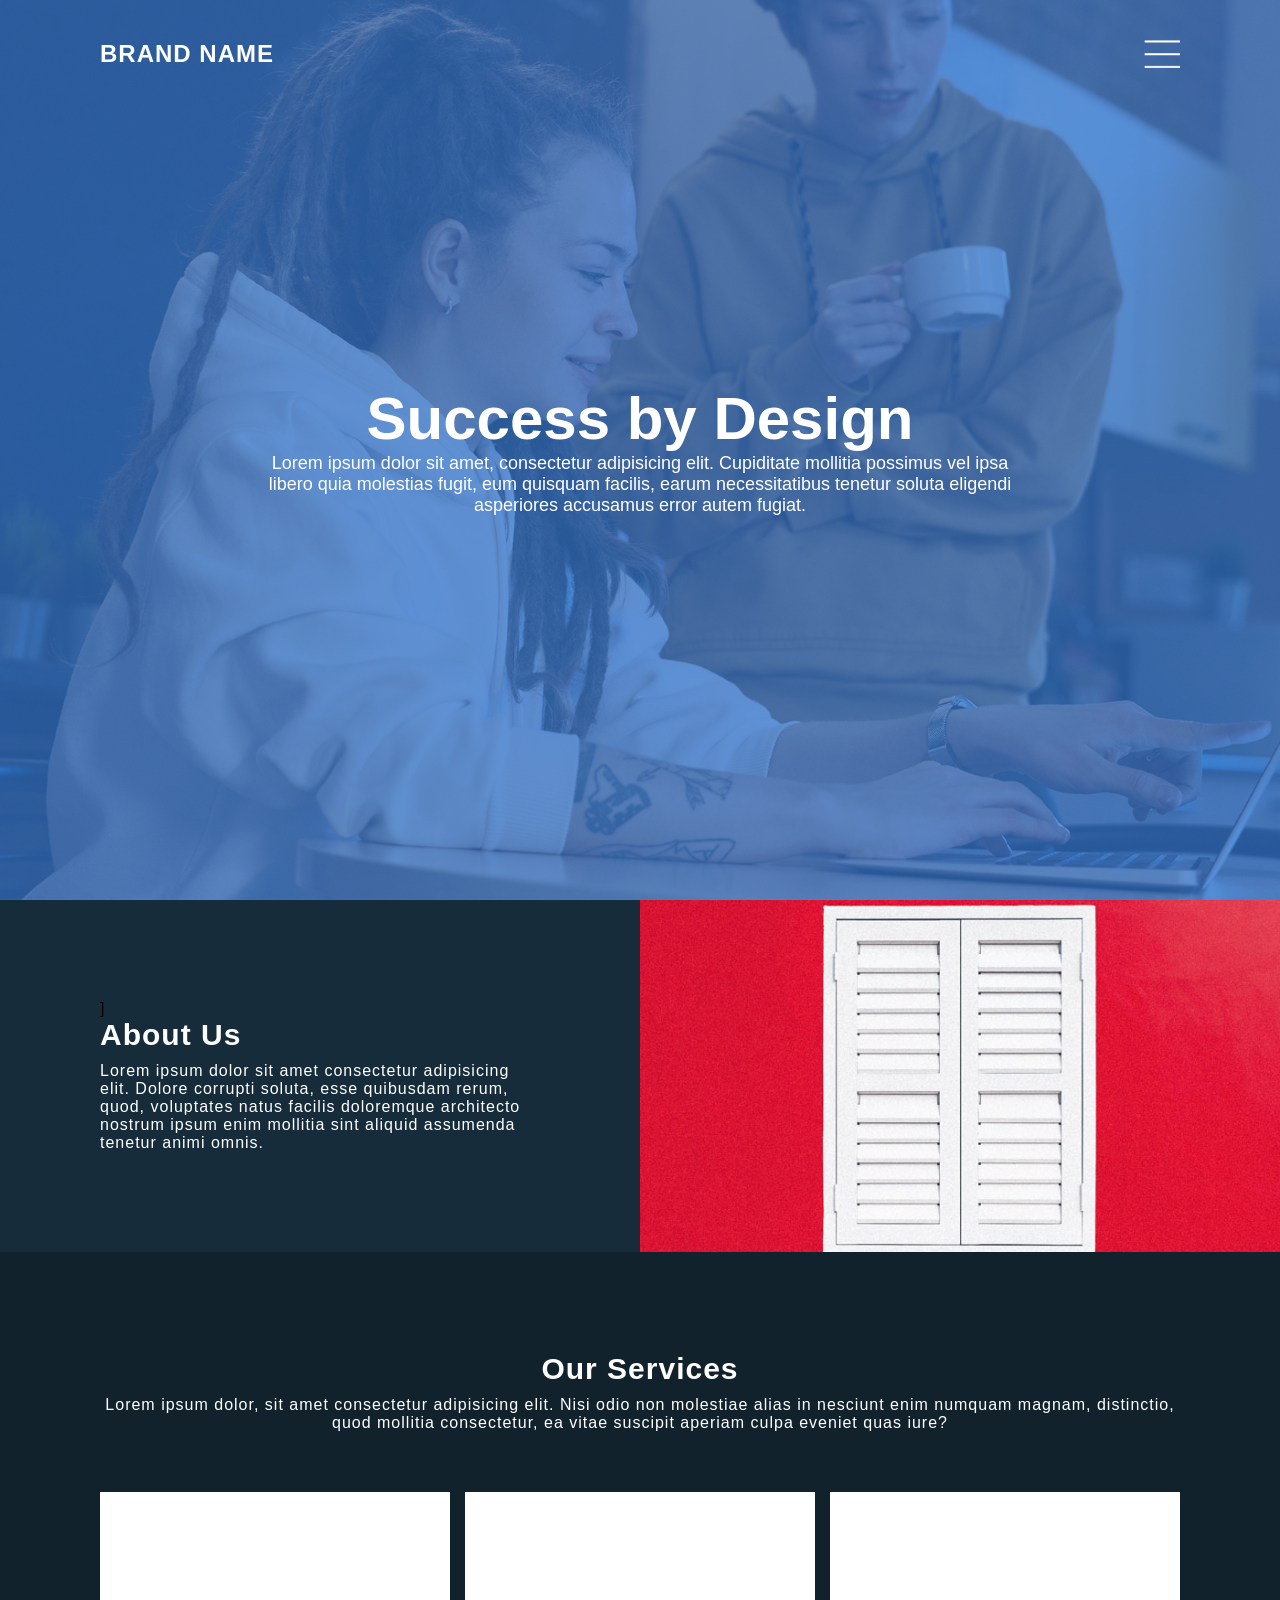
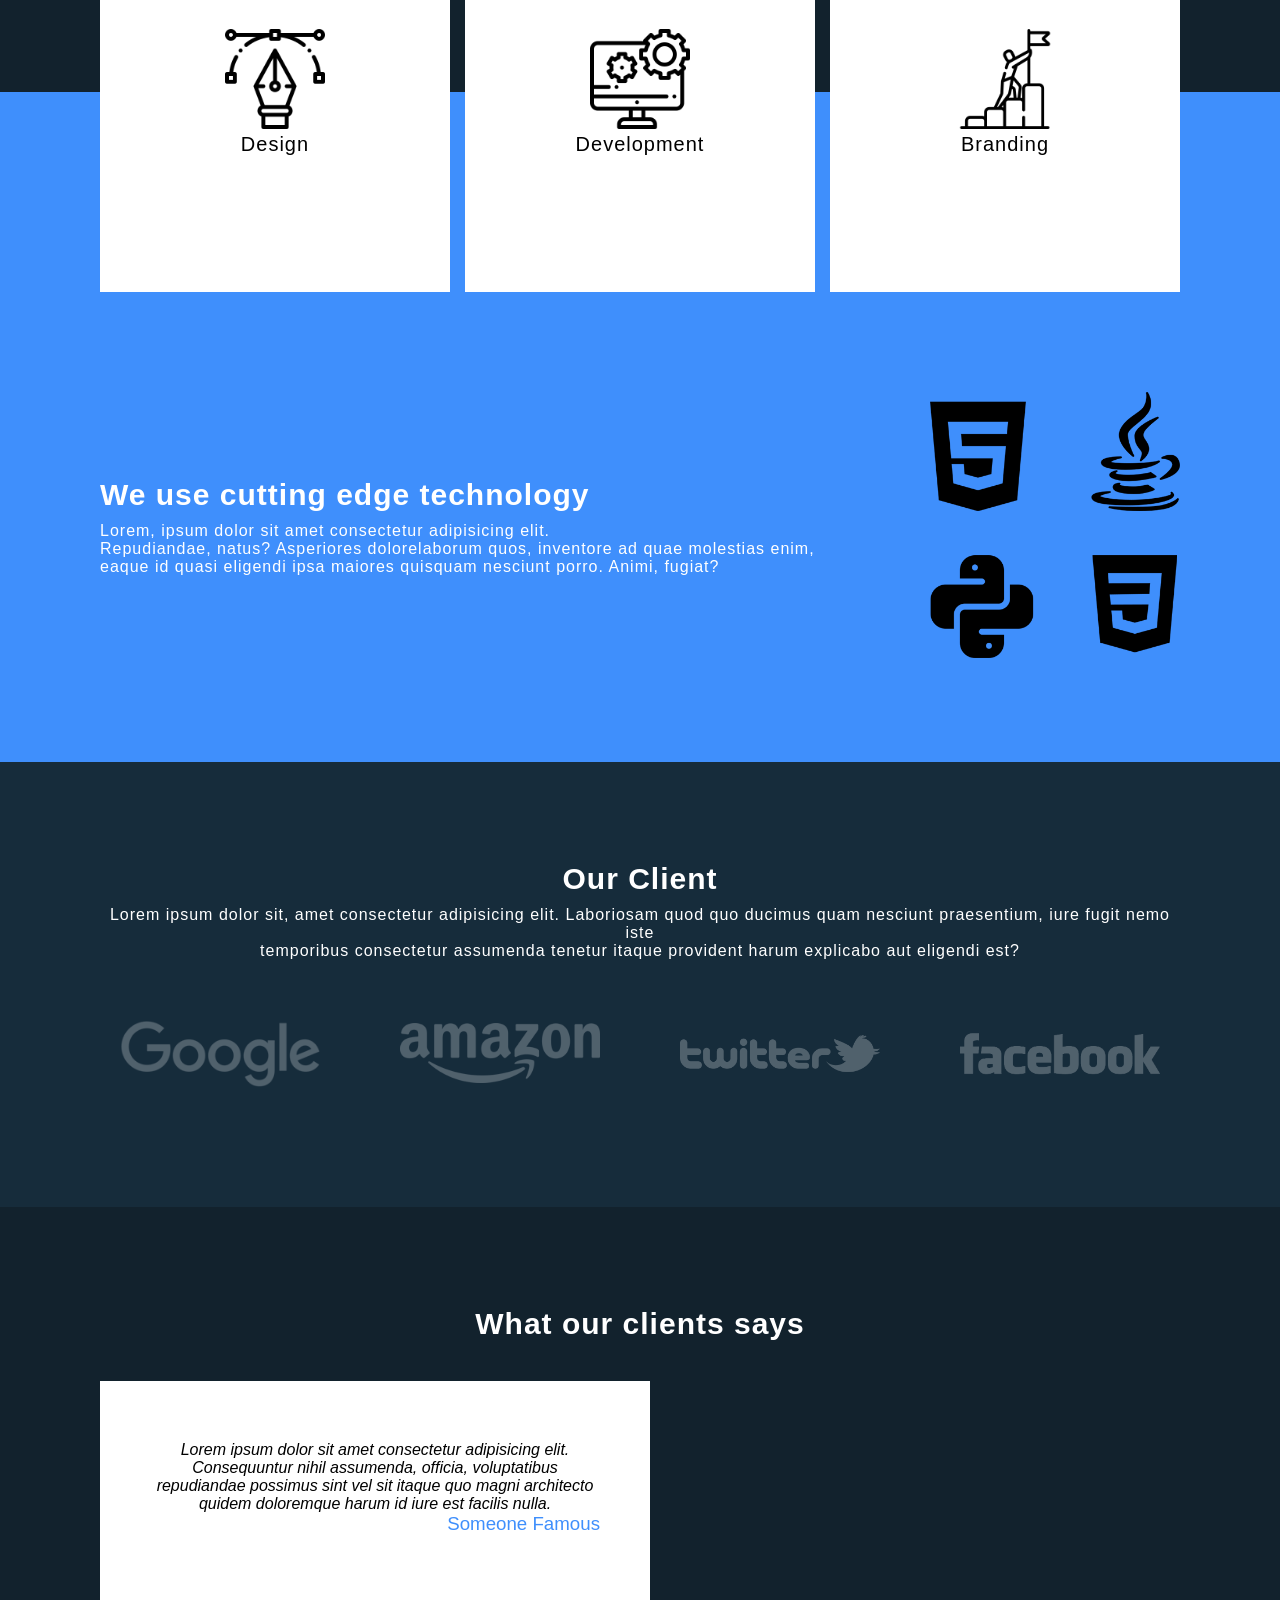
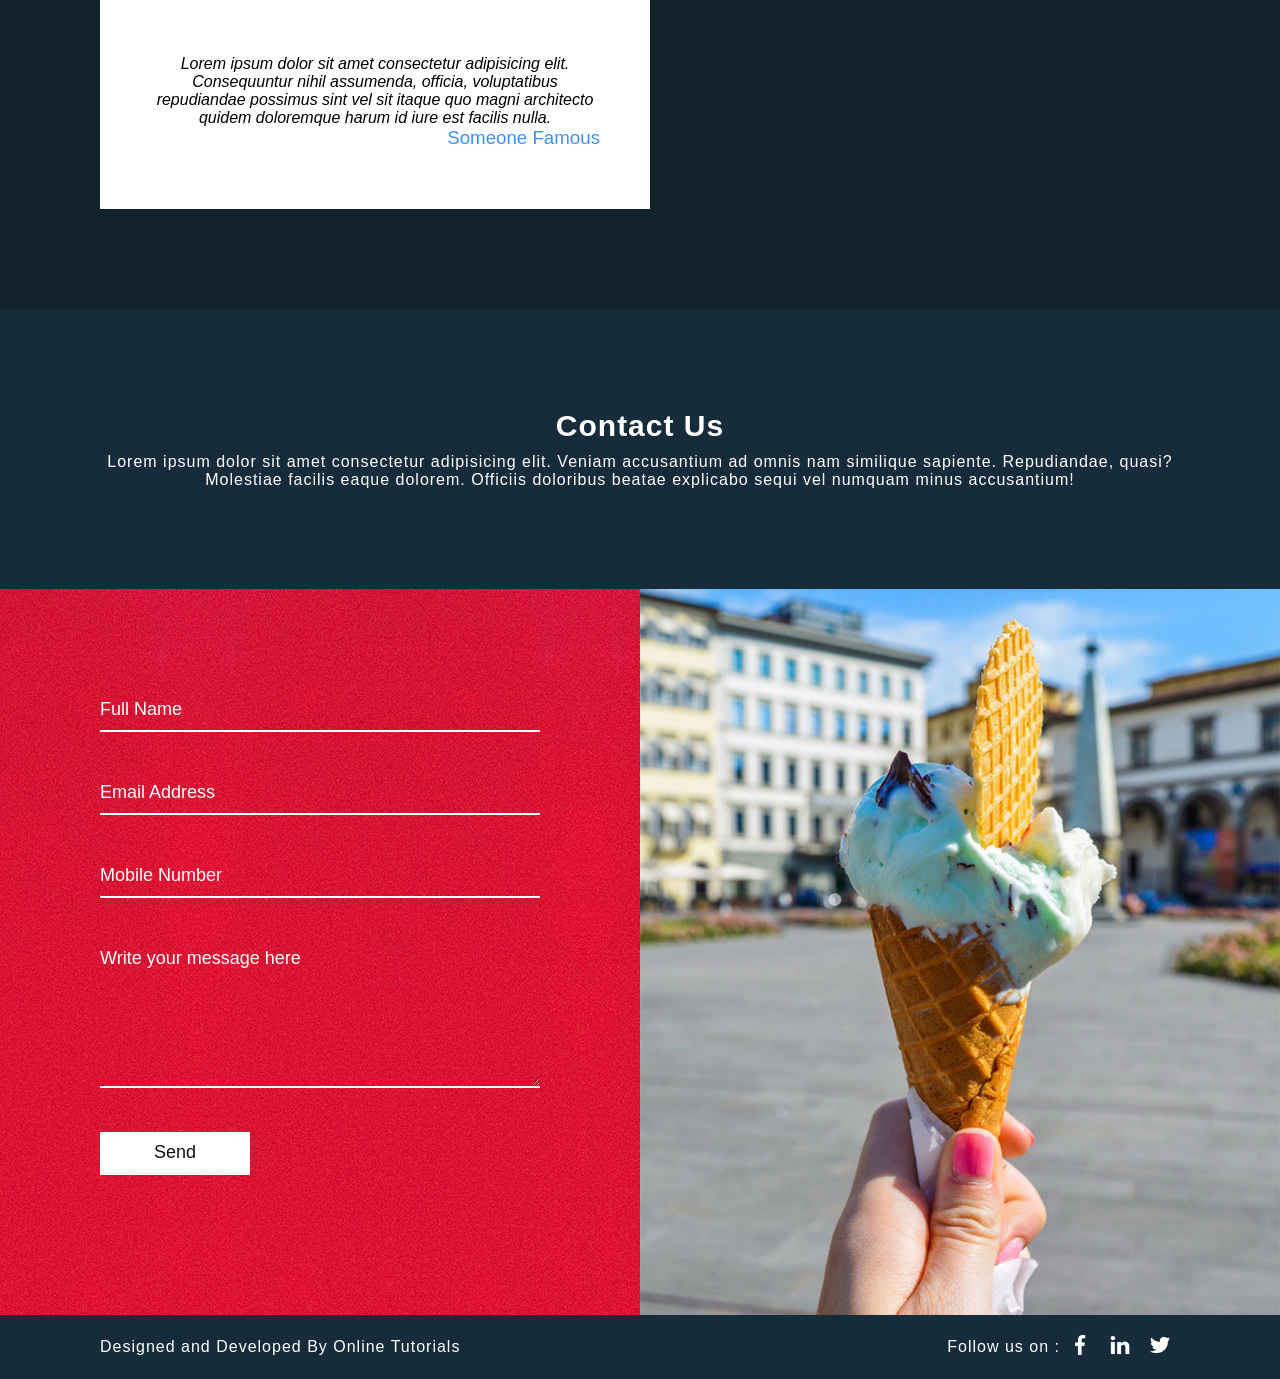
<file: index.html>
<!DOCTYPE html>
<html>
    <head>
        <meta name="viewport" content="width=device-width, initial-scale=1.0">
        <meta charset="UTF-8">
        <title>Basis</title>
        <link rel="stylesheet" href="style.css">
    </head>
    <body>
        <div class="banner">
            <header class="head">
                <a href="#" class="logo">Brand Name</a>
                <div class="toggle"></div>
            </header>
            <img src="./assets/bg.jpg" >
            <div class="content">
                <h2>Success by Design</h2>
                <p>Lorem ipsum dolor sit amet, consectetur adipisicing elit. 
                    Cupiditate mollitia possimus vel ipsa libero quia molestias fugit, eum quisquam facilis, 
                    earum necessitatibus tenetur soluta eligendi asperiores accusamus error autem fugiat.
                </p>
            </div>
        </div>
        <section class="about">
            <div class="contentBx">]
                <h2 class="heading">About Us</h2>
                <p class="text">Lorem ipsum dolor sit amet consectetur adipisicing elit. 
                    Dolore corrupti soluta, esse quibusdam rerum, quod, voluptates natus facilis 
                    doloremque architecto nostrum ipsum enim mollitia sint aliquid assumenda 
                    tenetur animi omnis.
                </p>
            </div>
            <div class="imgBx"></div>
        </section>
        <section class="services">
            <h2 class="heading">Our Services</h2>
            <p class="text">Lorem ipsum dolor, sit amet consectetur adipisicing elit. 
                Nisi odio non molestiae alias in nesciunt enim numquam magnam, 
                distinctio, quod mollitia consectetur, ea vitae suscipit aperiam culpa eveniet 
                quas iure?
            </p>
            <div class="container">
                <div class="serviceBx">
                    <div>
                        <img src="./assets/icon1.png">
                        <h2>Design</h2>
                    </div>
                </div>
                <div class="serviceBx">
                    <div>
                        <img src="./assets/icon2.png">
                        <h2>Development</h2>
                    </div>
                </div>
                <div class="serviceBx">
                    <div>
                    <img src="./assets/icon3.png">
                    <h2>Branding</h2>
                    </div>
                </div>
            </div>
        </section>
        <section class="technology">
            <div class="contentBx">
                <h2 class="heading">We use cutting edge technology</h2>
                <p class="text">Lorem, ipsum dolor sit amet consectetur adipisicing elit.<br> 
                    Repudiandae, natus? Asperiores dolorelaborum quos, inventore ad quae molestias enim, <br>
                    eaque id quasi eligendi ipsa maiores quisquam nesciunt porro. Animi, fugiat?
                </p>
            </div>
            <div class="imgBx">
                <img src="./assets/tech.png">
            </div>
        </section>
        <section class="client">
            <h2 class="heading">Our Client</h2>
            <p class="text">Lorem ipsum dolor sit, amet consectetur adipisicing elit.
                 Laboriosam quod quo ducimus quam nesciunt praesentium, iure fugit nemo iste <br>
                 temporibus consectetur assumenda tenetur itaque provident harum explicabo aut eligendi est?
            </p>
            <div class="imgBx">
                <img src="./assets/brand1.png">
                <img src="./assets/brand2.png">
                <img src="./assets/brand3.png">
                <img src="./assets/brand4.png">
            </div>
        </section>
        <section class="testimonials">
            <h2 class="heading">What our clients says</h2>
            <div class="container">
                <div class="contentBx">
                    <div>
                        <p>Lorem ipsum dolor sit amet consectetur adipisicing elit. Consequuntur nihil assumenda, 
                            officia, voluptatibus repudiandae possimus sint vel sit itaque quo
                            magni architecto quidem doloremque harum id iure est facilis nulla.
                        </p>
                        <h3>Someone Famous</h3>
                    </div>
                </div>
                <div class="contentBx">
                    <div>
                        <p>Lorem ipsum dolor sit amet consectetur adipisicing elit. Consequuntur nihil assumenda, 
                            officia, voluptatibus repudiandae possimus sint vel sit itaque quo
                            magni architecto quidem doloremque harum id iure est facilis nulla.
                        </p>
                        <h3>Someone Famous</h3>
                    </div>
                </div>
            </div>
        </section>
        <section class="contact">
            <h2 class="heading">Contact Us</h2>
            <p class="text">Lorem ipsum dolor sit amet consectetur adipisicing elit. Veniam accusantium ad omnis nam 
                similique sapiente. Repudiandae, quasi? Molestiae facilis eaque dolorem. 
                Officiis doloribus beatae explicabo sequi vel numquam minus accusantium!
            </p>
        </section>
        <section class="about">
            <div class="contentBx redbg">
                <div class="form">
                    <div class="inputBx">
                        <input type="text" name="" placeholder="Full Name">
                    </div>
                    <div class="inputBx">
                        <input type="text" name="" placeholder="Email Address">
                    </div>
                    <div class="inputBx">
                        <input type="text" name="" placeholder="Mobile Number">
                    </div>
                    <div class="inputBx">
                        <textarea placeholder="Write your message here"></textarea>
                    </div>
                    <div class="inputBx">
                        <input type="submit" name="" value="Send" >
                    </div>
                </div>
            </div>
            <div class="imgBx2"></div>
        </section>
        <section class="footer">
            <p class="text">Designed and Developed By Online Tutorials</p>
            <ul>
                <p class="text">Follow us on : </p>
                <li><a href="#"><img src="./assets/facebook.png"></a></li>
                <li><a href="#"><img src="./assets/linkedin.png"></a></li>
                <li><a href="#"><img src="./assets/twitter.png"></a></li>
            </ul>
        </section>
    </body>
</html>
</file>
<file: style.css>
@import url ('https://fonts.googleapis.com/css?family=Poppins:200,300,400,500,600,700,800,900&display=swap');

* {
    margin: 0;
    padding: 0;
    box-sizing: border-box;
    font-family: 'Poppins', sans-serif;
}

.banner {
    position: relative;
    width: 100%;
    height: 100vh;
    background: #3475ca;
    display: flex;
    justify-content: center;
    align-items: center;
}

.banner img {
    position: absolute;
    top: 0;
    left: 0;
    width: 100%;
    height: 100%;
    object-fit: cover;
    opacity: 0.25;
}

.banner .content {
    position: relative;
    max-width: 750px;
    text-align: center;
}

.banner .content h2 {
    color: #fff;
    font-size: 60px;
}

.banner .content p {
    color: #fff;
    font-size: 18px;
}

.banner header {
    position: absolute;
    top: 0;
    left: 0;
    width: 100%;
    padding: 40px 100px;
    display: flex;
    justify-content: space-between;
    align-items: center;
    z-index: 10000;
}

.banner header .logo {
    color: #fff;
    text-decoration: none;
    font-size: 24px;
    text-transform: uppercase;
    font-weight: 700;
    letter-spacing: 1px;
}

.banner header .toggle {
    position: relative;
    width: 36px;
    height: 28px;
    background: url('./assets/toggle.png');
    background-size: cover;
    cursor: pointer;
}

.about {
    position: relative;
    width: 100%;
    display: flex;
}

.about .contentBx {
    background: #162c3b;
    padding: 100px;
    width: 50%;
}

.heading {
    color: #fff;
    font-size: 30px;
    font-weight: 600;
    letter-spacing: 1px;
    margin-bottom: 10px;
}

.text {
    color: #fff;
    font-size: 16px;
    font-weight: 300;
    letter-spacing: 1px;
}

.about .imgBx {
    background: url('./assets/window.jpg');
    width: 50%;
    background-size: cover;
    background-position: center;
}

.services {
    background: #12222d;
    padding: 100px;
    text-align: center;
}

.services .container {
    width: 100%;
    display: flex;
    justify-content: space-between;
    align-items: center;
    flex-wrap: wrap;
    margin-top: 60px;
}

.services .container .serviceBx {
    position: relative;
    background: #fff;
    width: 350px;
    height: 400px;
    display: flex;
    justify-content: center;
    align-items: center;
}

.services .container .serviceBx img {
    max-width: 100px; 
}

.services .container .serviceBx h2 {
    font-size: 20px;
    font-weight: 500;
    letter-spacing: 1px;
}

.technology {
    background: #3f8ffc;
    width: 100%;
    padding: 100px;
    padding-top: 300px;
    margin-top: -300px;
    justify-content: space-between;
    display: flex;
    align-items: center;
}

.technology .contentBx {
    max-width: 800px
}

.technology .imgBx {
    max-width: 250px;
}

.technology .imgBx img {
    width: 100%;
}

.client {
    background: #162c3b;
    padding: 100px;
    text-align: center;
}

.client .imgBx {
    display: flex;
    justify-content: space-between;
    align-items: center;
    flex-wrap: wrap;
    margin-top: 40px;
}

.client .imgBx img {
    max-width: 200px;
    margin: 20px;
    opacity: 0.25;
    cursor: pointer;
}

.client .imgBx img:hover {
    opacity: 1;
}

.testimonials {
    position: relative;
    padding: 100px;
    background: #12222d;
    text-align: center;
}

.testimonials .container {
    display: flex;
    justify-content: space-between;
    align-items: center;
    margin-top: 40px;
    flex-wrap: wrap;
}

.testimonials .container .contentBx {
    background: #fff;
    display: flex;
    padding: 60px 50px;
    width: 550px;
    display: flex;
    justify-content: center;
    align-items: left;
}

.testimonials .container .contentBx p {
    font-style: italic;
}

.testimonials .container .contentBx h3 {
    width: 100%;
    text-align: end;
    font-weight: 500;
    color: #3f8ffc;
}

.contact {
    padding: 100px;
    background: #162c3b;
    text-align: center;
}

.imgBx2 {
    background: url('./assets/bg2.jpg');
    background-size: cover;
    background-position: center;
    width: 50%;
}

.redbg {
    background: url('./assets/red.jpg') !important;
    background-size: cover;
    background-position: center;
}

.form .inputBx {
    margin-bottom: 40px;

} 

.form .inputBx input {
    width: 100%;
    background: transparent;
    box-shadow: none;
    border: none;
    outline: none;
    padding: 10px 0;
    font-size: 18px;
    font-weight: 300;
    color: #fff;
    border-bottom: 2px solid #fff;

}

.form .inputBx input::placeholder {
    color: #fff;
}

.form .inputBx textarea {
    width: 100%;
    background: transparent;
    box-shadow: none;
    border: none;
    outline: none;
    padding: 10px 0;
    font-size: 18px;
    font-weight: 300;
    color: #fff;
    border-bottom: 2px solid #fff;
    min-height: 150px;

}

.form .inputBx textarea::placeholder {
    color: #fff;
}

.form .inputBx input[type="submit"] {
    width: 150px;
    background: #fff;
    color: #111;
    cursor: pointer;
    font-weight: 400;
}

.footer {
    background: #162c3b;
    padding: 20px 100px;
    display: flex;
    justify-content: space-between;
    align-items: center;

}

.footer ul {
    display: flex;
    justify-content: center;
    align-items: center;
}

.footer ul li { 
    list-style: none;
}

.footer ul li a {
    text-decoration: none;
    display: inline-block;
    margin: 0 10px;
}

.footer ul li a  img {
    filter: invert(1);
    max-width: 20px; 
}

@media (max-width: 991px) {
    .banner {
        padding: 50px;
    }
    .banner header {
        padding: 20px 50px;
    }
    .banner .content h2 {
        font-size: 36px;
    }
    .banner .content p {
        font-size: 16px;
    }
    .about {
        flex-direction: column;
    }
    .about .contentBx,
    .about .imgBx {
        width: 100%;
        padding: 50px;
        min-height: 400px;

    }
    .services {
        padding: 50px;
    }
    .services .container {
        justify-content: center;
        margin-top: 20px;

    }
    .services .container .serviceBx {
        margin: 20px;
        width: 300px;
        height: 350px;
    }
    .technology {
        padding: 50px;
        padding-top: 300px;
        justify-content: center;
        flex-direction: column;
    }
    .technology .imgBx {
        margin-top: 40px;
        max-width: 250px;

    }
    .client {
        padding: 50px;

    }
    .client .imgBx {
        justify-content: center;
    }
    .testimonials {
        padding: 50px;
    }
    .testimonials .contentBx {
        padding: 60px 40px;
        max-width: 550px;
        margin-bottom: 40px;
    }
    .testimonials .contentBx:last-child {
        margin-bottom: 0px;
    }
    .contact {
        padding: 50px;
    }
    .footer {
        padding: 20px 50px; 
        flex-direction: column-reverse;
        text-align: center;
    }
    .footer ul {
        margin-bottom: 20px;
    }
}
</file>
